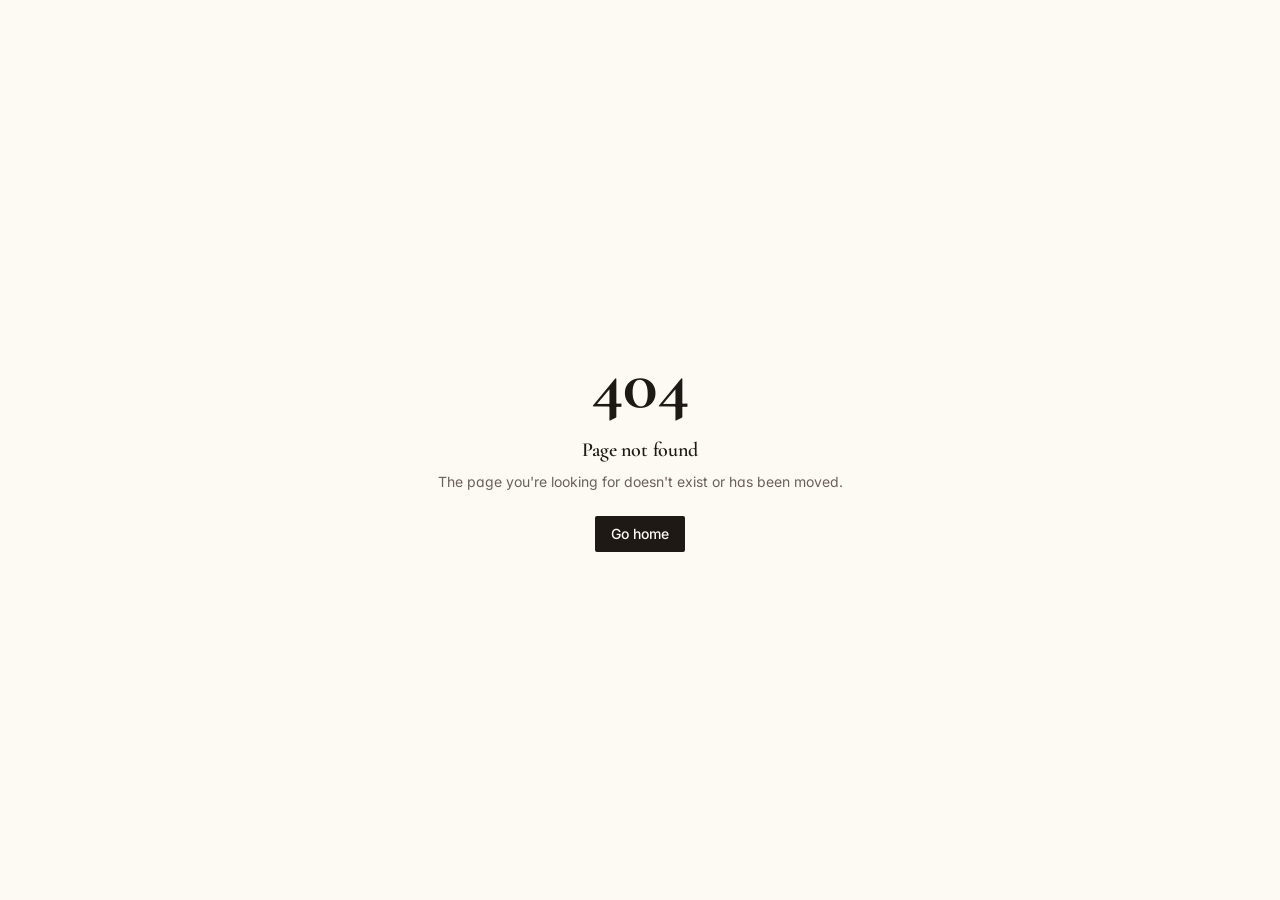
<file: index.html>
<!DOCTYPE html><html lang="en"><head><meta charSet="utf-8"/><meta name="viewport" content="width=device-width, initial-scale=1"/><link rel="stylesheet" href="/assets/styles-BeHbu5Tn.css" data-precedence="default"/><link rel="stylesheet" href="https://fonts.googleapis.com/css2?family=Cormorant+Garamond:ital,wght@0,300;0,400;0,500;1,400&amp;family=Inter:wght@300;400;500;600&amp;display=swap" data-precedence="default"/><title>Nicole Pominville · Realtor at Compass</title><meta name="description" content="Boutique luxury real estate serving Denver Metro, Colorado Springs &amp; Northern Colorado."/><meta name="author" content="Nicole Pominville"/><meta name="theme-color" content="#221E1A"/><meta property="og:title" content="Nicole Pominville · Realtor at Compass"/><meta property="og:description" content="Boutique luxury real estate serving Denver Metro, Colorado Springs &amp; Northern Colorado."/><meta property="og:type" content="website"/><meta property="og:site_name" content="Nicole Pominville"/><meta property="og:url" content="https://nicolepominville.com"/><meta property="og:image" content="https://nicolepominville.com/og-image.jpg"/><meta property="og:image:secure_url" content="https://nicolepominville.com/og-image.jpg"/><meta property="og:image:type" content="image/jpeg"/><meta property="og:image:width" content="1200"/><meta property="og:image:height" content="630"/><meta property="og:image:alt" content="Nicole Pominville · Realtor at Compass"/><meta name="twitter:card" content="summary_large_image"/><meta name="twitter:title" content="Nicole Pominville · Realtor at Compass"/><meta name="twitter:description" content="Boutique luxury real estate serving Denver Metro, Colorado Springs &amp; Northern Colorado."/><meta name="twitter:image" content="https://nicolepominville.com/og-image.jpg"/><meta name="twitter:image:alt" content="Nicole Pominville · Realtor at Compass"/><link rel="modulepreload" href="/assets/index-CZJCYvm2.js"/><link rel="modulepreload" href="/assets/routes-CoX39a7G.js"/><link rel="modulepreload" href="/assets/page-shell-C1dc760O.js"/><link rel="modulepreload" href="/assets/nicole-CaiFCuVC.js"/><link rel="modulepreload" href="/assets/listings-fHsTr6Ni.js"/><link rel="icon" type="image/svg+xml" href="/favicon.svg"/><link rel="alternate icon" type="image/x-icon" href="/favicon.ico"/><link rel="apple-touch-icon" sizes="180x180" href="/apple-touch-icon.png"/><link rel="preconnect" href="https://fonts.googleapis.com"/><link rel="preconnect" href="https://fonts.gstatic.com" crossorigin="anonymous"/></head><body><!--$--><div class="min-h-screen bg-ivory text-ink"><div aria-hidden="true" class="pointer-events-none fixed inset-x-0 top-0 z-[60] h-[2px] bg-gradient-to-r from-gold-soft via-gold to-gold-soft" style="transform-origin:0% 50%;transform:scaleX(0)"></div><header class="fixed inset-x-0 top-0 z-50" style="background-color:rgba(252, 250, 244, 0);backdrop-filter:saturate(140%) blur(0px);-webkit-backdrop-filter:saturate(140%) blur(0px)"><div class="pointer-events-none absolute inset-x-0 top-0 h-24 bg-gradient-to-b from-black/45 to-transparent transition-opacity duration-500" style="opacity:1"></div><div class="relative mx-auto flex max-w-7xl items-center justify-between px-6 lg:px-10" style="padding-top:22px;padding-bottom:22px"><a class="flex flex-col leading-tight active" href="/" data-status="active" aria-current="page"><span class="font-serif text-2xl tracking-wide sm:text-3xl lg:text-4xl transition-colors duration-500" style="color:#ffffff;text-shadow:0 1px 12px rgba(0,0,0,0.35)">Nicole Pominville</span><span class="eyebrow mt-1 transition-colors duration-500" style="color:rgba(255,255,255,0.85)">Realtor · Compass</span></a><nav class="hidden items-center gap-9 lg:flex"><a class="text-[13px] uppercase tracking-[0.18em] transition-colors duration-500" style="color:#ffffff" href="/" data-status="active" aria-current="page">Home</a><a class="text-[13px] uppercase tracking-[0.18em] transition-colors duration-500" style="color:rgba(255,255,255,0.85)" href="/listings">Listings</a><a class="text-[13px] uppercase tracking-[0.18em] transition-colors duration-500" style="color:rgba(255,255,255,0.85)" href="/search">Search</a><a class="text-[13px] uppercase tracking-[0.18em] transition-colors duration-500" style="color:rgba(255,255,255,0.85)" href="/about">About</a><a class="text-[13px] uppercase tracking-[0.18em] transition-colors duration-500" style="color:rgba(255,255,255,0.85)" href="/services">Services</a><a class="text-[13px] uppercase tracking-[0.18em] transition-colors duration-500" style="color:rgba(255,255,255,0.85)" href="/contact">Contact</a></nav><button class="lg:hidden" aria-label="Open menu" style="color:#ffffff"><svg xmlns="http://www.w3.org/2000/svg" width="24" height="24" viewBox="0 0 24 24" fill="none" stroke="currentColor" stroke-width="2" stroke-linecap="round" stroke-linejoin="round" class="lucide lucide-menu h-5 w-5" aria-hidden="true"><path d="M4 5h16"></path><path d="M4 12h16"></path><path d="M4 19h16"></path></svg></button></div><div class="hairline" style="opacity:0"></div></header><main><section class="relative h-[100svh] min-h-[640px] w-full overflow-hidden bg-ink"><div class="absolute inset-0 -top-10 h-[120%] will-change-transform" style="transform:scale(1.05)"><video poster="/__l5e/assets-v1/3571cba6-bf49-4f62-a2fd-8f93dd79d4ff/hero-poster.jpg" autoPlay="" muted="" loop="" playsInline="" preload="auto" class="h-full w-full object-cover"></video><div class="absolute inset-0 bg-gradient-to-b from-ink/40 via-ink/30 to-ink/70"></div></div><div class="relative z-10 mx-auto flex h-full max-w-7xl flex-col justify-end px-6 pb-24 will-change-transform lg:px-10 lg:pb-32" style="opacity:1;filter:blur(0px);transform:none"><p class="text-[11px] uppercase tracking-[0.32em] text-ivory/85" style="opacity:0;transform:translateY(20px)">Nicole Pominville · Realtor at Compass</p><h1 class="mt-6 max-w-4xl font-serif text-5xl leading-[1.05] text-ivory sm:text-6xl lg:text-7xl" style="opacity:0;transform:translateY(30px)">A refined approach to Colorado real estate.</h1><p class="mt-6 max-w-xl text-base leading-relaxed text-ivory/85" style="opacity:0;transform:translateY(20px)">Boutique service, analytics-driven strategy, and quiet, precise negotiation, from the heart of Denver to the front range.</p><div class="mt-10 flex flex-wrap gap-4" style="opacity:0;transform:translateY(20px)"><a class="border border-ivory/70 px-8 py-4 text-[11px] uppercase tracking-[0.24em] text-ivory transition-colors hover:bg-ivory hover:text-ink" href="/listings">View Current Listings</a><a class="border border-transparent bg-ivory px-8 py-4 text-[11px] uppercase tracking-[0.24em] text-ink transition-colors hover:bg-gold hover:text-ivory" href="/contact">Begin a Conversation</a></div></div></section><section class="border-b border-border bg-ivory px-6 py-24 lg:px-10 lg:py-32"><div class="mx-auto max-w-4xl text-center"><div style="opacity:0;transform:translateY(22px)"><p class="eyebrow">An Introduction</p></div><p class="mt-8 font-serif text-3xl leading-[1.3] text-ink sm:text-4xl lg:text-[2.75rem]" aria-label="A boutique real estate practice built on discretion, insight, and an unwavering standard of care for the buyers, sellers, and families reshaping their lives across Colorado."><span class="inline-block overflow-hidden align-baseline" aria-hidden="true"><span class="inline-block will-change-transform " style="opacity:0;transform:translateY(110%)">A<!-- --> </span></span><span class="inline-block overflow-hidden align-baseline" aria-hidden="true"><span class="inline-block will-change-transform " style="opacity:0;transform:translateY(110%)">boutique<!-- --> </span></span><span class="inline-block overflow-hidden align-baseline" aria-hidden="true"><span class="inline-block will-change-transform " style="opacity:0;transform:translateY(110%)">real<!-- --> </span></span><span class="inline-block overflow-hidden align-baseline" aria-hidden="true"><span class="inline-block will-change-transform " style="opacity:0;transform:translateY(110%)">estate<!-- --> </span></span><span class="inline-block overflow-hidden align-baseline" aria-hidden="true"><span class="inline-block will-change-transform " style="opacity:0;transform:translateY(110%)">practice<!-- --> </span></span><span class="inline-block overflow-hidden align-baseline" aria-hidden="true"><span class="inline-block will-change-transform " style="opacity:0;transform:translateY(110%)">built<!-- --> </span></span><span class="inline-block overflow-hidden align-baseline" aria-hidden="true"><span class="inline-block will-change-transform " style="opacity:0;transform:translateY(110%)">on<!-- --> </span></span><span class="inline-block overflow-hidden align-baseline" aria-hidden="true"><span class="inline-block will-change-transform " style="opacity:0;transform:translateY(110%)">discretion,<!-- --> </span></span><span class="inline-block overflow-hidden align-baseline" aria-hidden="true"><span class="inline-block will-change-transform " style="opacity:0;transform:translateY(110%)">insight,<!-- --> </span></span><span class="inline-block overflow-hidden align-baseline" aria-hidden="true"><span class="inline-block will-change-transform " style="opacity:0;transform:translateY(110%)">and<!-- --> </span></span><span class="inline-block overflow-hidden align-baseline" aria-hidden="true"><span class="inline-block will-change-transform " style="opacity:0;transform:translateY(110%)">an<!-- --> </span></span><span class="inline-block overflow-hidden align-baseline" aria-hidden="true"><span class="inline-block will-change-transform " style="opacity:0;transform:translateY(110%)">unwavering<!-- --> </span></span><span class="inline-block overflow-hidden align-baseline" aria-hidden="true"><span class="inline-block will-change-transform " style="opacity:0;transform:translateY(110%)">standard<!-- --> </span></span><span class="inline-block overflow-hidden align-baseline" aria-hidden="true"><span class="inline-block will-change-transform " style="opacity:0;transform:translateY(110%)">of<!-- --> </span></span><span class="inline-block overflow-hidden align-baseline" aria-hidden="true"><span class="inline-block will-change-transform " style="opacity:0;transform:translateY(110%)">care<!-- --> </span></span><span class="inline-block overflow-hidden align-baseline" aria-hidden="true"><span class="inline-block will-change-transform " style="opacity:0;transform:translateY(110%)">for<!-- --> </span></span><span class="inline-block overflow-hidden align-baseline" aria-hidden="true"><span class="inline-block will-change-transform " style="opacity:0;transform:translateY(110%)">the<!-- --> </span></span><span class="inline-block overflow-hidden align-baseline" aria-hidden="true"><span class="inline-block will-change-transform " style="opacity:0;transform:translateY(110%)">buyers,<!-- --> </span></span><span class="inline-block overflow-hidden align-baseline" aria-hidden="true"><span class="inline-block will-change-transform " style="opacity:0;transform:translateY(110%)">sellers,<!-- --> </span></span><span class="inline-block overflow-hidden align-baseline" aria-hidden="true"><span class="inline-block will-change-transform " style="opacity:0;transform:translateY(110%)">and<!-- --> </span></span><span class="inline-block overflow-hidden align-baseline" aria-hidden="true"><span class="inline-block will-change-transform " style="opacity:0;transform:translateY(110%)">families<!-- --> </span></span><span class="inline-block overflow-hidden align-baseline" aria-hidden="true"><span class="inline-block will-change-transform " style="opacity:0;transform:translateY(110%)">reshaping<!-- --> </span></span><span class="inline-block overflow-hidden align-baseline" aria-hidden="true"><span class="inline-block will-change-transform " style="opacity:0;transform:translateY(110%)">their<!-- --> </span></span><span class="inline-block overflow-hidden align-baseline" aria-hidden="true"><span class="inline-block will-change-transform " style="opacity:0;transform:translateY(110%)">lives<!-- --> </span></span><span class="inline-block overflow-hidden align-baseline" aria-hidden="true"><span class="inline-block will-change-transform " style="opacity:0;transform:translateY(110%)">across<!-- --> </span></span><span class="inline-block overflow-hidden align-baseline" aria-hidden="true"><span class="inline-block will-change-transform " style="opacity:0;transform:translateY(110%)">Colorado.</span></span></p></div></section><section class="border-b border-border bg-cream px-6 py-14 lg:px-10"><div class="mx-auto grid max-w-6xl grid-cols-2 gap-y-8 md:grid-cols-4"><div class="text-center" style="opacity:0;transform:translateY(28px) scale(0.97)"><p class="font-serif text-2xl text-ink lg:text-3xl"><span>$50M+</span></p><p class="eyebrow mt-2">In Sales Volume</p></div><div class="text-center" style="opacity:0;transform:translateY(28px) scale(0.97)"><p class="font-serif text-2xl text-ink lg:text-3xl"><span>10+ Yrs</span></p><p class="eyebrow mt-2">In the Business</p></div><div class="text-center" style="opacity:0;transform:translateY(28px) scale(0.97)"><p class="font-serif text-2xl text-ink lg:text-3xl"><span>MAcc</span></p><p class="eyebrow mt-2">University of Denver</p></div><div class="text-center" style="opacity:0;transform:translateY(28px) scale(0.97)"><p class="font-serif text-2xl text-ink lg:text-3xl"><span>Compass</span></p><p class="eyebrow mt-2">Luxury Brokerage</p></div></div></section><section class="px-6 py-28 lg:px-10 lg:py-40"><div class="mx-auto grid max-w-7xl gap-16 lg:grid-cols-12 lg:gap-24"><div class="lg:col-span-5"><div class="bg-cream overflow-hidden" style="clip-path:inset(0 0 100% 0)"><img src="/assets/nicole-B6kMMzKi.jpg" alt="Nicole Pominville, Realtor at Compass" loading="lazy" class="w-full object-cover aspect-[3/4] will-change-transform" style="transform:translateY(40px) scale(1.06)"/></div></div><div class="lg:col-span-7 lg:pt-8"><div style="opacity:0;transform:translateY(22px)"><p class="eyebrow">About Nicole</p></div><h2 class="mt-6 font-serif text-4xl leading-[1.1] text-ink sm:text-5xl" aria-label="A background in business analytics. A practice built on relationships."><span class="inline-block overflow-hidden align-baseline" aria-hidden="true"><span class="inline-block will-change-transform " style="opacity:0;transform:translateY(110%)">A<!-- --> </span></span><span class="inline-block overflow-hidden align-baseline" aria-hidden="true"><span class="inline-block will-change-transform " style="opacity:0;transform:translateY(110%)">background<!-- --> </span></span><span class="inline-block overflow-hidden align-baseline" aria-hidden="true"><span class="inline-block will-change-transform " style="opacity:0;transform:translateY(110%)">in<!-- --> </span></span><span class="inline-block overflow-hidden align-baseline" aria-hidden="true"><span class="inline-block will-change-transform " style="opacity:0;transform:translateY(110%)">business<!-- --> </span></span><span class="inline-block overflow-hidden align-baseline" aria-hidden="true"><span class="inline-block will-change-transform " style="opacity:0;transform:translateY(110%)">analytics.<!-- --> </span></span><span class="inline-block overflow-hidden align-baseline" aria-hidden="true"><span class="inline-block will-change-transform " style="opacity:0;transform:translateY(110%)">A<!-- --> </span></span><span class="inline-block overflow-hidden align-baseline" aria-hidden="true"><span class="inline-block will-change-transform " style="opacity:0;transform:translateY(110%)">practice<!-- --> </span></span><span class="inline-block overflow-hidden align-baseline" aria-hidden="true"><span class="inline-block will-change-transform " style="opacity:0;transform:translateY(110%)">built<!-- --> </span></span><span class="inline-block overflow-hidden align-baseline" aria-hidden="true"><span class="inline-block will-change-transform " style="opacity:0;transform:translateY(110%)">on<!-- --> </span></span><span class="inline-block overflow-hidden align-baseline" aria-hidden="true"><span class="inline-block will-change-transform " style="opacity:0;transform:translateY(110%)">relationships.</span></span></h2><div style="opacity:0;transform:translateY(22px)"><div class="mt-8 space-y-6 text-base leading-relaxed text-taupe"><p>Originally from Colorado Springs, Nicole holds a BS in Accounting and a Master of Accountancy from the University of Denver. She came to real estate from a career in consulting and recruiting, bringing an analytical rigor and negotiation discipline that shape every transaction.</p><p>Today, as a Realtor at Compass, she serves clients across the Denver Metro Area, Colorado Springs, and Northern Colorado through a boutique, referral-driven practice built on discretion, trust, and quiet excellence.</p></div></div><div style="opacity:0;transform:translateY(22px)"><a class="mt-10 inline-block border-b border-gold pb-1 text-[11px] uppercase tracking-[0.24em] text-ink transition-colors hover:text-gold" href="/about">Read Her Full Story</a></div></div></div></section><section class="border-y border-border bg-cream/60 px-6 py-28 lg:px-10 lg:py-40"><div class="mx-auto max-w-7xl"><div class="flex flex-col items-start justify-between gap-6 lg:flex-row lg:items-end"><div class="max-w-xl"><div style="opacity:0;transform:translateY(22px)"><p class="eyebrow">Currently Presenting</p></div><h2 class="mt-4 font-serif text-4xl leading-tight text-ink sm:text-5xl" aria-label="Featured active listings."><span class="inline-block overflow-hidden align-baseline" aria-hidden="true"><span class="inline-block will-change-transform " style="opacity:0;transform:translateY(110%)">Featured<!-- --> </span></span><span class="inline-block overflow-hidden align-baseline" aria-hidden="true"><span class="inline-block will-change-transform " style="opacity:0;transform:translateY(110%)">active<!-- --> </span></span><span class="inline-block overflow-hidden align-baseline" aria-hidden="true"><span class="inline-block will-change-transform " style="opacity:0;transform:translateY(110%)">listings.</span></span></h2></div><div style="opacity:0;transform:translateY(22px)"><a class="text-[11px] uppercase tracking-[0.24em] text-ink underline decoration-gold underline-offset-8 hover:text-gold" href="/listings">View All Listings</a></div></div><div class="mt-16 hidden gap-x-10 gap-y-16 md:grid md:grid-cols-2 lg:grid-cols-3"><a href="https://www.zillow.com/homes/17987-East-107th-Way-Commerce-City-CO-80022_rb/" target="_blank" rel="noopener noreferrer" aria-label="View 17987 East 107th Way on Zillow" class="group block cursor-pointer" style="opacity:0;transform:translateY(32px) scale(0.96)"><div class="relative overflow-hidden bg-cream"><img src="/assets/listing-1-BtIwJVl-.jpg" alt="17987 East 107th Way" loading="lazy" class="aspect-[4/3] w-full object-cover will-change-transform transition-transform duration-[1400ms] ease-out group-hover:scale-[1.18]" style="transform:translateY(-8%) scale(1.12)"/><span class="absolute left-5 top-5 bg-ivory/90 px-3 py-1 text-[10px] uppercase tracking-[0.22em] text-ink">Active</span></div><div class="mt-6 flex items-start justify-between gap-4"><div><p class="eyebrow">Commerce City, CO 80022</p><h3 class="mt-2 font-serif text-2xl text-ink transition-colors group-hover:text-gold">17987 East 107th Way</h3></div><p class="whitespace-nowrap font-serif text-xl text-gold">$480,000</p></div><div class="mt-4 flex items-center gap-6 text-xs uppercase tracking-[0.18em] text-taupe"><span>3<!-- --> Bed</span><span class="h-px w-3 bg-gold-soft"></span><span>3<!-- --> Bath</span><span class="h-px w-3 bg-gold-soft"></span><span>2,376<!-- --> SqFt</span></div></a><a href="https://www.zillow.com/homes/9387-Gray-Street-Westminster-CO-80031_rb/" target="_blank" rel="noopener noreferrer" aria-label="View 9387 Gray Street on Zillow" class="group block cursor-pointer" style="opacity:0;transform:translateY(32px) scale(0.96)"><div class="relative overflow-hidden bg-cream"><img src="/assets/listing-2-CGg74Anb.jpg" alt="9387 Gray Street" loading="lazy" class="aspect-[4/3] w-full object-cover will-change-transform transition-transform duration-[1400ms] ease-out group-hover:scale-[1.18]" style="transform:translateY(-8%) scale(1.12)"/><span class="absolute left-5 top-5 bg-ivory/90 px-3 py-1 text-[10px] uppercase tracking-[0.22em] text-ink">Pending</span></div><div class="mt-6 flex items-start justify-between gap-4"><div><p class="eyebrow">Westminster, CO 80031</p><h3 class="mt-2 font-serif text-2xl text-ink transition-colors group-hover:text-gold">9387 Gray Street</h3></div><p class="whitespace-nowrap font-serif text-xl text-gold">$430,000</p></div><div class="mt-4 flex items-center gap-6 text-xs uppercase tracking-[0.18em] text-taupe"><span>2<!-- --> Bed</span><span class="h-px w-3 bg-gold-soft"></span><span>3<!-- --> Bath</span><span class="h-px w-3 bg-gold-soft"></span><span>1,320<!-- --> SqFt</span></div></a><a href="https://www.zillow.com/homes/799-Dahlia-Street-Unit-503-Denver-CO-80220_rb/" target="_blank" rel="noopener noreferrer" aria-label="View 799 Dahlia Street, Unit 503 on Zillow" class="group block cursor-pointer" style="opacity:0;transform:translateY(32px) scale(0.96)"><div class="relative overflow-hidden bg-cream"><img src="/assets/listing-3-CKgCEcdN.jpg" alt="799 Dahlia Street, Unit 503" loading="lazy" class="aspect-[4/3] w-full object-cover will-change-transform transition-transform duration-[1400ms] ease-out group-hover:scale-[1.18]" style="transform:translateY(-8%) scale(1.12)"/><span class="absolute left-5 top-5 bg-ivory/90 px-3 py-1 text-[10px] uppercase tracking-[0.22em] text-ink">Active</span></div><div class="mt-6 flex items-start justify-between gap-4"><div><p class="eyebrow">Denver, CO 80220</p><h3 class="mt-2 font-serif text-2xl text-ink transition-colors group-hover:text-gold">799 Dahlia Street, Unit 503</h3></div><p class="whitespace-nowrap font-serif text-xl text-gold">$257,000</p></div><div class="mt-4 flex items-center gap-6 text-xs uppercase tracking-[0.18em] text-taupe"><span>1<!-- --> Bed</span><span class="h-px w-3 bg-gold-soft"></span><span>1<!-- --> Bath</span><span class="h-px w-3 bg-gold-soft"></span><span>545<!-- --> SqFt</span></div></a></div><div class="mt-12 -mx-6 flex snap-x snap-mandatory gap-6 overflow-x-auto scroll-smooth px-6 pb-4 md:hidden [scrollbar-width:none] [&amp;::-webkit-scrollbar]:hidden"><div class="w-[85%] flex-none snap-center"><a href="https://www.zillow.com/homes/17987-East-107th-Way-Commerce-City-CO-80022_rb/" target="_blank" rel="noopener noreferrer" aria-label="View 17987 East 107th Way on Zillow" class="group block cursor-pointer" style="opacity:0;transform:translateY(32px) scale(0.96)"><div class="relative overflow-hidden bg-cream"><img src="/assets/listing-1-BtIwJVl-.jpg" alt="17987 East 107th Way" loading="lazy" class="aspect-[4/3] w-full object-cover will-change-transform transition-transform duration-[1400ms] ease-out group-hover:scale-[1.18]" style="transform:translateY(-8%) scale(1.12)"/><span class="absolute left-5 top-5 bg-ivory/90 px-3 py-1 text-[10px] uppercase tracking-[0.22em] text-ink">Active</span></div><div class="mt-6 flex items-start justify-between gap-4"><div><p class="eyebrow">Commerce City, CO 80022</p><h3 class="mt-2 font-serif text-2xl text-ink transition-colors group-hover:text-gold">17987 East 107th Way</h3></div><p class="whitespace-nowrap font-serif text-xl text-gold">$480,000</p></div><div class="mt-4 flex items-center gap-6 text-xs uppercase tracking-[0.18em] text-taupe"><span>3<!-- --> Bed</span><span class="h-px w-3 bg-gold-soft"></span><span>3<!-- --> Bath</span><span class="h-px w-3 bg-gold-soft"></span><span>2,376<!-- --> SqFt</span></div></a></div><div class="w-[85%] flex-none snap-center"><a href="https://www.zillow.com/homes/9387-Gray-Street-Westminster-CO-80031_rb/" target="_blank" rel="noopener noreferrer" aria-label="View 9387 Gray Street on Zillow" class="group block cursor-pointer" style="opacity:0;transform:translateY(32px) scale(0.96)"><div class="relative overflow-hidden bg-cream"><img src="/assets/listing-2-CGg74Anb.jpg" alt="9387 Gray Street" loading="lazy" class="aspect-[4/3] w-full object-cover will-change-transform transition-transform duration-[1400ms] ease-out group-hover:scale-[1.18]" style="transform:translateY(-8%) scale(1.12)"/><span class="absolute left-5 top-5 bg-ivory/90 px-3 py-1 text-[10px] uppercase tracking-[0.22em] text-ink">Pending</span></div><div class="mt-6 flex items-start justify-between gap-4"><div><p class="eyebrow">Westminster, CO 80031</p><h3 class="mt-2 font-serif text-2xl text-ink transition-colors group-hover:text-gold">9387 Gray Street</h3></div><p class="whitespace-nowrap font-serif text-xl text-gold">$430,000</p></div><div class="mt-4 flex items-center gap-6 text-xs uppercase tracking-[0.18em] text-taupe"><span>2<!-- --> Bed</span><span class="h-px w-3 bg-gold-soft"></span><span>3<!-- --> Bath</span><span class="h-px w-3 bg-gold-soft"></span><span>1,320<!-- --> SqFt</span></div></a></div><div class="w-[85%] flex-none snap-center"><a href="https://www.zillow.com/homes/799-Dahlia-Street-Unit-503-Denver-CO-80220_rb/" target="_blank" rel="noopener noreferrer" aria-label="View 799 Dahlia Street, Unit 503 on Zillow" class="group block cursor-pointer" style="opacity:0;transform:translateY(32px) scale(0.96)"><div class="relative overflow-hidden bg-cream"><img src="/assets/listing-3-CKgCEcdN.jpg" alt="799 Dahlia Street, Unit 503" loading="lazy" class="aspect-[4/3] w-full object-cover will-change-transform transition-transform duration-[1400ms] ease-out group-hover:scale-[1.18]" style="transform:translateY(-8%) scale(1.12)"/><span class="absolute left-5 top-5 bg-ivory/90 px-3 py-1 text-[10px] uppercase tracking-[0.22em] text-ink">Active</span></div><div class="mt-6 flex items-start justify-between gap-4"><div><p class="eyebrow">Denver, CO 80220</p><h3 class="mt-2 font-serif text-2xl text-ink transition-colors group-hover:text-gold">799 Dahlia Street, Unit 503</h3></div><p class="whitespace-nowrap font-serif text-xl text-gold">$257,000</p></div><div class="mt-4 flex items-center gap-6 text-xs uppercase tracking-[0.18em] text-taupe"><span>1<!-- --> Bed</span><span class="h-px w-3 bg-gold-soft"></span><span>1<!-- --> Bath</span><span class="h-px w-3 bg-gold-soft"></span><span>545<!-- --> SqFt</span></div></a></div></div><p class="eyebrow mt-4 flex items-center justify-center gap-2 text-center md:hidden"><span aria-hidden="true">←</span> Scroll to see more homes <span aria-hidden="true">→</span></p></div></section><section class="relative overflow-hidden bg-ink" aria-label="Service areas across Colorado"><div class="relative h-[70vh] min-h-[520px] w-full overflow-hidden lg:h-[92vh]"><div class="absolute inset-0 will-change-transform" style="transform:translateY(-8%) scale(1.15)"><video poster="/__l5e/assets-v1/f57c27d6-a35b-49c9-b38f-afb4d88a3adf/denver-poster.jpg" autoPlay="" muted="" loop="" playsInline="" preload="metadata" class="h-full w-full object-cover"></video></div><div class="pointer-events-none absolute inset-0 bg-gradient-to-t from-ink via-ink/50 to-ink/40" style="opacity:0.85"></div><div class="pointer-events-none absolute inset-0 bg-gradient-to-r from-ink/60 via-transparent to-ink/30"></div><div class="absolute inset-0 flex items-end will-change-transform" style="transform:translateY(10%)"><div class="mx-auto w-full max-w-7xl px-6 pb-20 lg:px-10 lg:pb-28"><div style="opacity:0;transform:translateY(22px)"><p class="eyebrow text-ivory/80">Service Areas</p></div><h2 class="mt-6 font-serif text-4xl text-ivory sm:text-5xl lg:text-6xl" aria-label="Denver Metro · Colorado Springs · Northern Colorado"><span class="inline-block overflow-hidden align-baseline" aria-hidden="true"><span class="inline-block will-change-transform " style="opacity:0;transform:translateY(110%)">Denver<!-- --> </span></span><span class="inline-block overflow-hidden align-baseline" aria-hidden="true"><span class="inline-block will-change-transform " style="opacity:0;transform:translateY(110%)">Metro<!-- --> </span></span><span class="inline-block overflow-hidden align-baseline" aria-hidden="true"><span class="inline-block will-change-transform " style="opacity:0;transform:translateY(110%)">·<!-- --> </span></span><span class="inline-block overflow-hidden align-baseline" aria-hidden="true"><span class="inline-block will-change-transform " style="opacity:0;transform:translateY(110%)">Colorado<!-- --> </span></span><span class="inline-block overflow-hidden align-baseline" aria-hidden="true"><span class="inline-block will-change-transform " style="opacity:0;transform:translateY(110%)">Springs<!-- --> </span></span><span class="inline-block overflow-hidden align-baseline" aria-hidden="true"><span class="inline-block will-change-transform " style="opacity:0;transform:translateY(110%)">·<!-- --> </span></span><span class="inline-block overflow-hidden align-baseline" aria-hidden="true"><span class="inline-block will-change-transform " style="opacity:0;transform:translateY(110%)">Northern<!-- --> </span></span><span class="inline-block overflow-hidden align-baseline" aria-hidden="true"><span class="inline-block will-change-transform " style="opacity:0;transform:translateY(110%)">Colorado</span></span></h2><div style="opacity:0;transform:translateY(22px)"><p class="mt-6 max-w-xl text-ivory/85">From historic Denver neighborhoods to the foothills of the front range, a deep, native understanding of Colorado&#x27;s most sought-after communities.</p></div></div></div></div></section><section class="relative border-y border-border bg-ivory" style="min-height:270vh"><div class="sticky top-0 flex min-h-screen items-start px-6 pb-24 pt-16 lg:items-center lg:px-10 lg:py-24"><div class="mx-auto grid w-full max-w-7xl gap-12 lg:grid-cols-12 lg:gap-20"><div class="lg:col-span-5"><p class="eyebrow">Why Work with Nicole</p><h2 class="mt-6 font-serif text-4xl leading-tight text-ink sm:text-5xl lg:text-6xl">Quiet expertise. Measurable outcomes.</h2><p class="mt-8 max-w-md text-base leading-relaxed text-taupe">A boutique practice built around three disciplines, each refined through years of practice, and applied to every client engagement.</p><div class="mt-10 flex gap-2"><span class="block h-1.5 w-8 origin-left bg-gold" style="opacity:0.35;transform:scale(0.6)"></span><span class="block h-1.5 w-8 origin-left bg-gold" style="opacity:0.35;transform:scale(0.6)"></span><span class="block h-1.5 w-8 origin-left bg-gold" style="opacity:0.35;transform:scale(0.6)"></span></div></div><div class="relative mt-12 min-h-[340px] sm:min-h-[300px] lg:col-span-7 lg:mt-0 lg:min-h-0"><div class="absolute inset-0 flex items-center will-change-transform" style="opacity:0;transform:translateY(40px)"><div class="w-full"><div class="max-w-xl"><div class="h-px w-10 bg-gold"></div><h3 class="mt-8 font-serif text-3xl text-ink sm:text-4xl">Negotiation, Refined</h3><p class="mt-6 text-base leading-relaxed text-taupe">As a Certified Negotiation Expert, every offer, counter, and clause is handled with quiet precision, protecting your position without theatrics.</p></div></div></div><div class="absolute inset-0 flex items-center will-change-transform" style="opacity:0;transform:translateY(40px)"><div class="w-full"><div class="max-w-xl"><div class="h-px w-10 bg-gold"></div><h3 class="mt-8 font-serif text-3xl text-ink sm:text-4xl">Analytics-Driven</h3><p class="mt-6 text-base leading-relaxed text-taupe">A background in accounting and consulting shapes every pricing strategy, grounded in real numbers, comparable data, and disciplined valuation.</p></div></div></div><div class="absolute inset-0 flex items-center will-change-transform" style="opacity:0;transform:translateY(40px)"><div class="w-full"><div class="max-w-xl"><div class="h-px w-10 bg-gold"></div><h3 class="mt-8 font-serif text-3xl text-ink sm:text-4xl">Relocation Specialist</h3><p class="mt-6 text-base leading-relaxed text-taupe">From out-of-state buyers to Colorado natives moving across the front range, transitions are guided with calm, thorough, boutique care.</p></div></div></div></div></div></div></section><section class="border-y border-border bg-cream px-6 py-28 lg:px-10 lg:py-36"><div class="mx-auto max-w-4xl text-center"><div style="opacity:0;transform:translateY(22px)"><p class="font-serif text-xl leading-[1.5] text-ink sm:text-2xl"><span class="text-gold">“</span>Nicole guided our move with a level of composure and precision we hadn&#x27;t experienced before. She made every decision feel measured and every next step feel obvious.<span class="text-gold">”</span></p></div><div style="opacity:0;transform:translateY(22px)"><p class="eyebrow mt-10">A Client · Denver, CO</p></div></div></section><section class="bg-ink px-6 py-32 text-ivory lg:px-10 lg:py-40"><div class="mx-auto max-w-4xl text-center"><div style="opacity:0;transform:translateY(22px)"><p class="eyebrow text-ivory/70">Begin a Conversation</p></div><h2 class="mt-6 font-serif text-2xl leading-tight text-ivory sm:text-3xl lg:text-4xl" aria-label="Every meaningful move begins with a single, unhurried conversation."><span class="inline-block overflow-hidden align-baseline" aria-hidden="true"><span class="inline-block will-change-transform " style="opacity:0;transform:translateY(110%)">Every<!-- --> </span></span><span class="inline-block overflow-hidden align-baseline" aria-hidden="true"><span class="inline-block will-change-transform " style="opacity:0;transform:translateY(110%)">meaningful<!-- --> </span></span><span class="inline-block overflow-hidden align-baseline" aria-hidden="true"><span class="inline-block will-change-transform " style="opacity:0;transform:translateY(110%)">move<!-- --> </span></span><span class="inline-block overflow-hidden align-baseline" aria-hidden="true"><span class="inline-block will-change-transform " style="opacity:0;transform:translateY(110%)">begins<!-- --> </span></span><span class="inline-block overflow-hidden align-baseline" aria-hidden="true"><span class="inline-block will-change-transform " style="opacity:0;transform:translateY(110%)">with<!-- --> </span></span><span class="inline-block overflow-hidden align-baseline" aria-hidden="true"><span class="inline-block will-change-transform " style="opacity:0;transform:translateY(110%)">a<!-- --> </span></span><span class="inline-block overflow-hidden align-baseline" aria-hidden="true"><span class="inline-block will-change-transform " style="opacity:0;transform:translateY(110%)">single,<!-- --> </span></span><span class="inline-block overflow-hidden align-baseline" aria-hidden="true"><span class="inline-block will-change-transform " style="opacity:0;transform:translateY(110%)">unhurried<!-- --> </span></span><span class="inline-block overflow-hidden align-baseline" aria-hidden="true"><span class="inline-block will-change-transform " style="opacity:0;transform:translateY(110%)">conversation.</span></span></h2><div style="opacity:0;transform:translateY(22px)"><div class="mt-12 flex flex-col items-center gap-4 sm:flex-row sm:justify-center"><a href="tel:7207378705" class="w-full max-w-xs border border-ivory/60 px-8 py-4 text-center text-[11px] uppercase tracking-[0.24em] text-ivory hover:bg-ivory hover:text-ink sm:w-auto">720.737.8705</a><a href="mailto:nicolepominville@compass.com" class="w-full max-w-xs bg-gold px-8 py-4 text-center text-[11px] uppercase tracking-[0.24em] text-ivory hover:bg-gold-soft sm:w-auto">Email</a></div></div></div></section></main><footer class="border-t border-border bg-cream"><div style="opacity:0;transform:translateY(30px)"><div class="mx-auto grid max-w-7xl gap-12 px-6 py-16 lg:grid-cols-4 lg:px-10"><div class="lg:col-span-2"><p class="font-serif text-2xl text-ink">Nicole Pominville</p><p class="eyebrow mt-2">Realtor · Compass</p><p class="mt-6 max-w-md text-sm leading-relaxed text-taupe">Serving the Denver Metro Area, Colorado Springs, and Northern Colorado with analytics-driven insight and a boutique client experience.</p></div><div><p class="eyebrow mb-4">Explore</p><ul class="space-y-2 text-sm text-ink/80"><li><a class="hover:text-gold" href="/listings">Listings</a></li><li><a class="hover:text-gold" href="/search">Search</a></li><li><a class="hover:text-gold" href="/about">About</a></li><li><a class="hover:text-gold" href="/services">Services</a></li><li><a class="hover:text-gold" href="/contact">Contact</a></li></ul></div><div><p class="eyebrow mb-4">Contact</p><ul class="space-y-2 text-sm text-ink/80"><li><a href="tel:7207378705" class="hover:text-gold">720.737.8705</a></li><li><a href="mailto:nicolepominville@compass.com" class="hover:text-gold">nicolepominville@compass.com</a></li></ul></div></div><div class="hairline"></div><div class="mx-auto flex max-w-7xl flex-col gap-3 px-6 py-6 text-xs text-taupe lg:flex-row lg:items-center lg:justify-between lg:px-10"><p>© <!-- -->2026<!-- --> Compass · Nicole Pominville, Realtor</p><p class="uppercase tracking-[0.2em]">Equal Housing Opportunity</p></div></div></footer></div><script>(function(a,f){let l;try{l=JSON.parse(sessionStorage.getItem(a)||"{}")}catch{return}const n=l?.[f||history.state?.__TSR_key];let c=!1;for(const t in n){const e=n[t],o=e?.scrollX,s=e?.scrollY;if(Number.isFinite(o)&&Number.isFinite(s)){if(t==="window")scrollTo(o,s),c=!0;else if(t)try{const r=document.querySelector(t);r&&(r.scrollLeft=o,r.scrollTop=s)}catch{}}}if(c)return;const i=location.hash.slice(1);if(i){const t=history.state?.__hashScrollIntoViewOptions??!0;if(t){const e=document.getElementById(i);e&&e.scrollIntoView(t)}return}scrollTo(0,0)})("tsr-scroll-restoration-v1_3");document.currentScript.remove()</script><!--/$--><script data-tsr-stream-part="">(self.$R=self.$R||{})["tsr"]=[];self.$_TSR={h(){this.hydrated=!0,this.c()},e(){this.streamEnded=!0,this.c()},c(){this.hydrated&&this.streamEnded&&(delete self.$_TSR,delete self.$R.tsr)},p(e){this.initialized?e():this.buffer.push(e)},buffer:[]};$_TSR.router=($R=>$R[0]={manifest:$R[1]={routes:$R[2]={__root__:$R[3]={preloads:$R[4]=["/assets/index-CZJCYvm2.js"],scripts:$R[5]=[$R[6]={attrs:$R[7]={type:"module",async:!0,src:"/assets/index-CZJCYvm2.js"}}]},"/":$R[8]={preloads:$R[9]=["/assets/routes-CoX39a7G.js","/assets/page-shell-C1dc760O.js","/assets/nicole-CaiFCuVC.js","/assets/listings-fHsTr6Ni.js"]}}},matches:$R[10]=[$R[11]={i:"__root__ ",u:1791430142337,s:"success",ssr:!0},$R[12]={i:"  ",u:1791430142337,s:"success",ssr:!0}]})($R["tsr"]);$_TSR.e();{let s=document.currentScript,p;while((p=s.previousElementSibling)&&p.hasAttribute('data-tsr-stream-part'))p.remove();s.remove()}</script><script type="module" async="" src="/assets/index-CZJCYvm2.js"></script><script>document.currentScript.remove();/*$tsr-stream-boundary*/</script></body></html>
</file>
